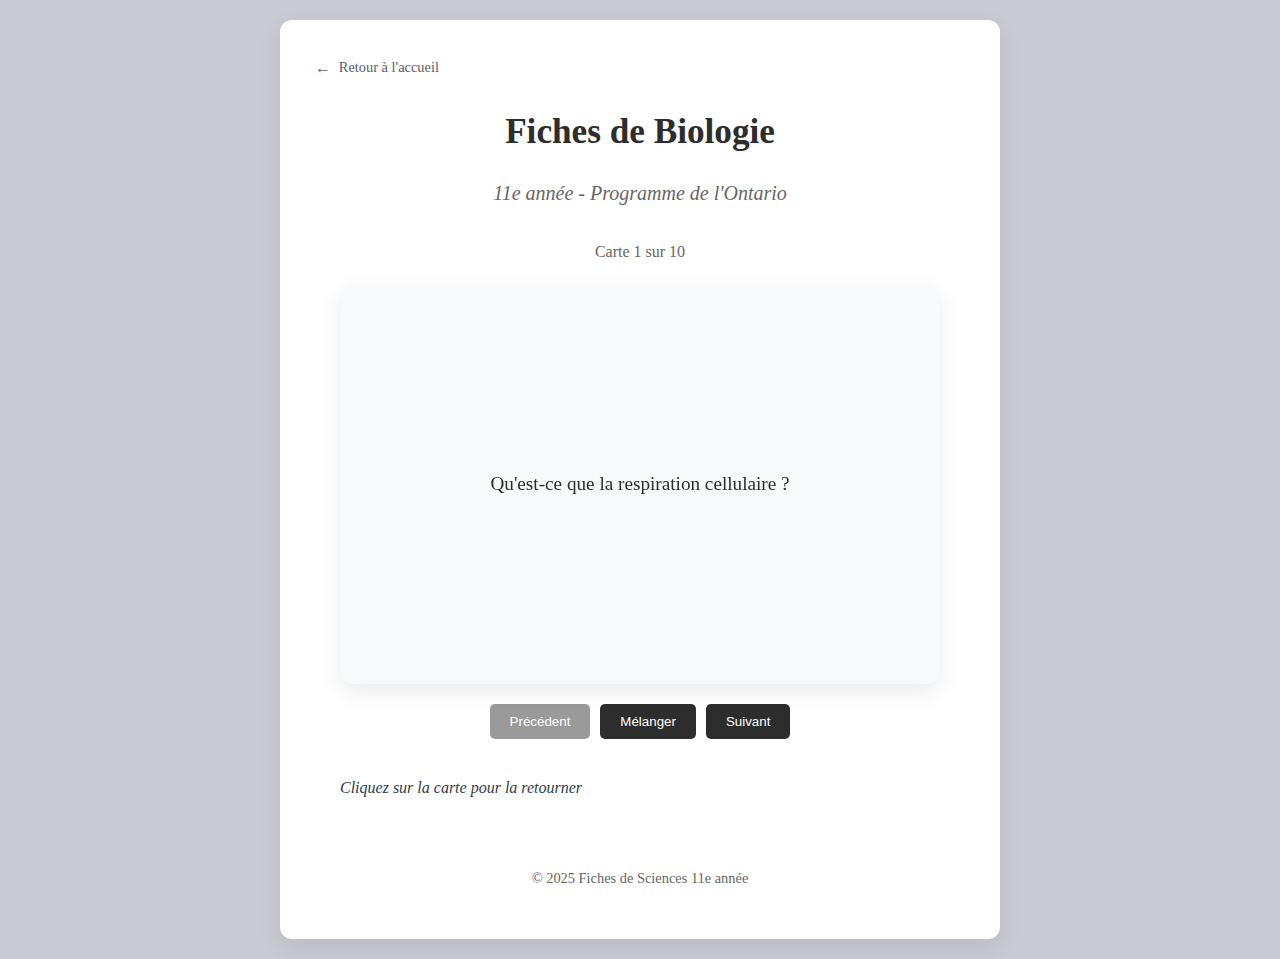
<file: biology.html>
<!DOCTYPE html>
<html lang="fr">
  <head>
    <meta charset="UTF-8" />
    <meta name="viewport" content="width=device-width, initial-scale=1.0" />
    <title>Fiches de Biologie - 11e année</title>
    <link rel="stylesheet" href="styles.css" />
  </head>
  <body>
    <main class="container">
      <a href="index.html" class="home-link">Retour à l'accueil</a>
      
      <div class="subject-header">
        <h1>Fiches de Biologie</h1>
        <h2>11e année - Programme de l'Ontario</h2>
      </div>

      <div class="flashcard-progress">
        <p id="progress-text">Carte 1 sur 10</p>
      </div>

      <div class="flashcard-container">
        <div class="flashcard">
          <div class="flashcard-inner">
            <div class="flashcard-front">
              <p>Qu'est-ce que la respiration cellulaire ?</p>
            </div>
            <div class="flashcard-back">
              <p>La respiration cellulaire est le processus par lequel les cellules convertissent le glucose et l'oxygène en énergie (ATP), dioxyde de carbone et eau. L'équation globale est : C₆H₁₂O₆ + 6O₂ → 6CO₂ + 6H₂O + ATP</p>
            </div>
          </div>
        </div>

        <div class="flashcard-buttons">
          <button id="prev-button" class="button" disabled>Précédent</button>
          <button id="shuffle-button" class="button">Mélanger</button>
          <button id="next-button" class="button">Suivant</button>
        </div>
        
        <div class="flashcard-controls">
          <p><em>Cliquez sur la carte pour la retourner</em></p>
        </div>
      </div>
      
      <footer>
        <p>© 2025 Fiches de Sciences 11e année</p>
      </footer>
    </main>
    <script src="script.js"></script>
  </body>
</html>
</file>
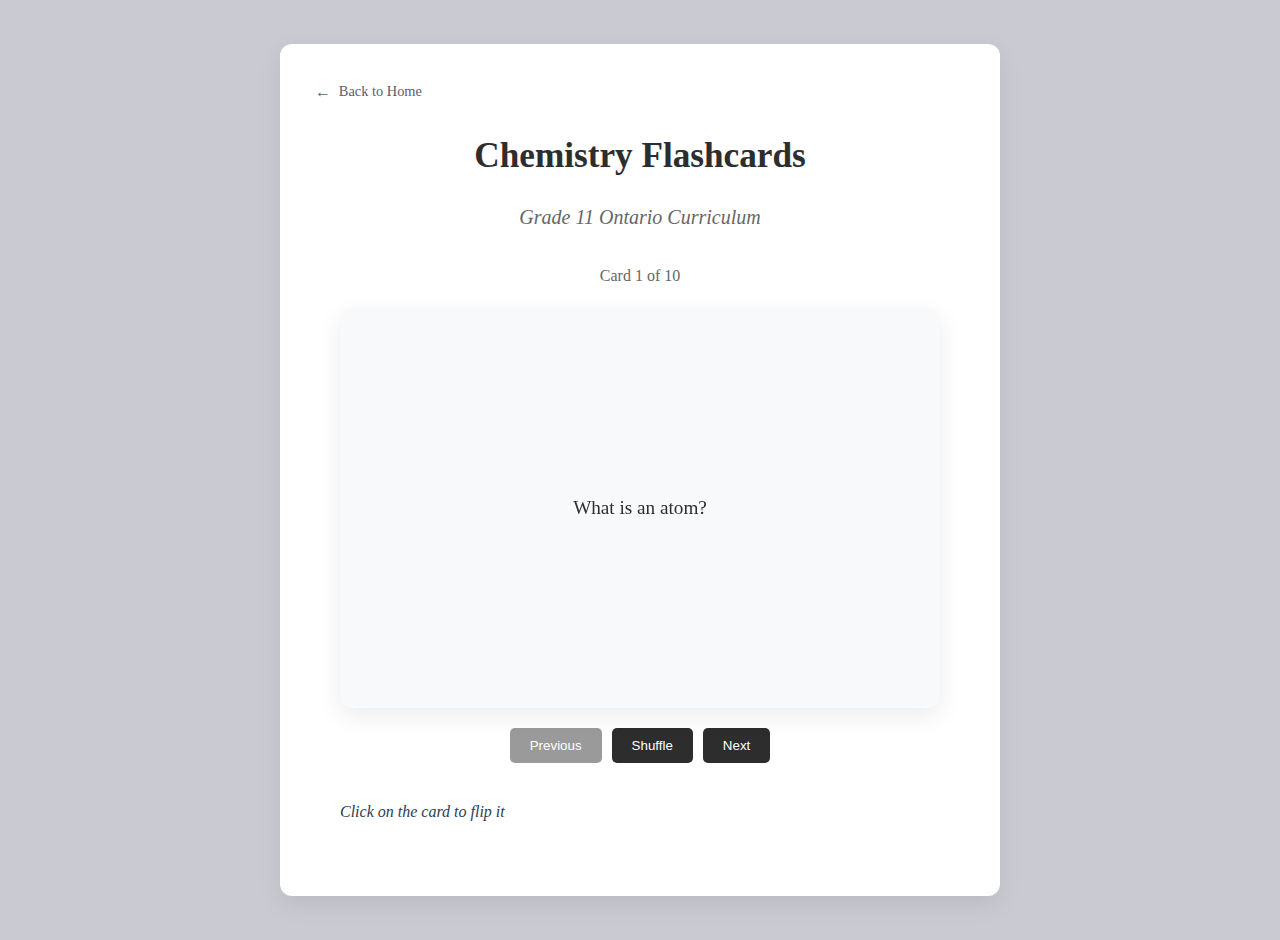
<file: chemistry.html>
<!DOCTYPE html>
<html lang="en">
  <head>
    <meta charset="UTF-8" />
    <meta name="viewport" content="width=device-width, initial-scale=1.0" />
    <title>Chemistry Flashcards - Grade 11</title>
    <link rel="stylesheet" href="styles.css" />
  </head>
  <body>
    <main class="container">
      <a href="index.html" class="home-link">Back to Home</a>
      
      <div class="subject-header">
        <h1>Chemistry Flashcards</h1>
        <h2>Grade 11 Ontario Curriculum</h2>
      </div>

      <div class="flashcard-progress">
        <p id="progress-text">Card 1 of 10</p>
      </div>

      <div class="flashcard-container">
        <div class="flashcard">
          <div class="flashcard-inner">
            <div class="flashcard-front">
              <p>What is an atom?</p>
            </div>
            <div class="flashcard-back">
              <p>An atom is the smallest unit of matter that retains the properties of an element. It consists of a nucleus (containing protons and neutrons) surrounded by electrons.</p>
            </div>
          </div>
        </div>

        <div class="flashcard-buttons">
          <button id="prev-button" class="button" disabled>Previous</button>
          <button id="shuffle-button" class="button">Shuffle</button>
          <button id="next-button" class="button">Next</button>
        </div>
        
        <div class="flashcard-controls">
          <p><em>Click on the card to flip it</em></p>
        </div>
      </div>
      
    </main>
    <script src="script.js"></script>
  </body>
</html>
</file>
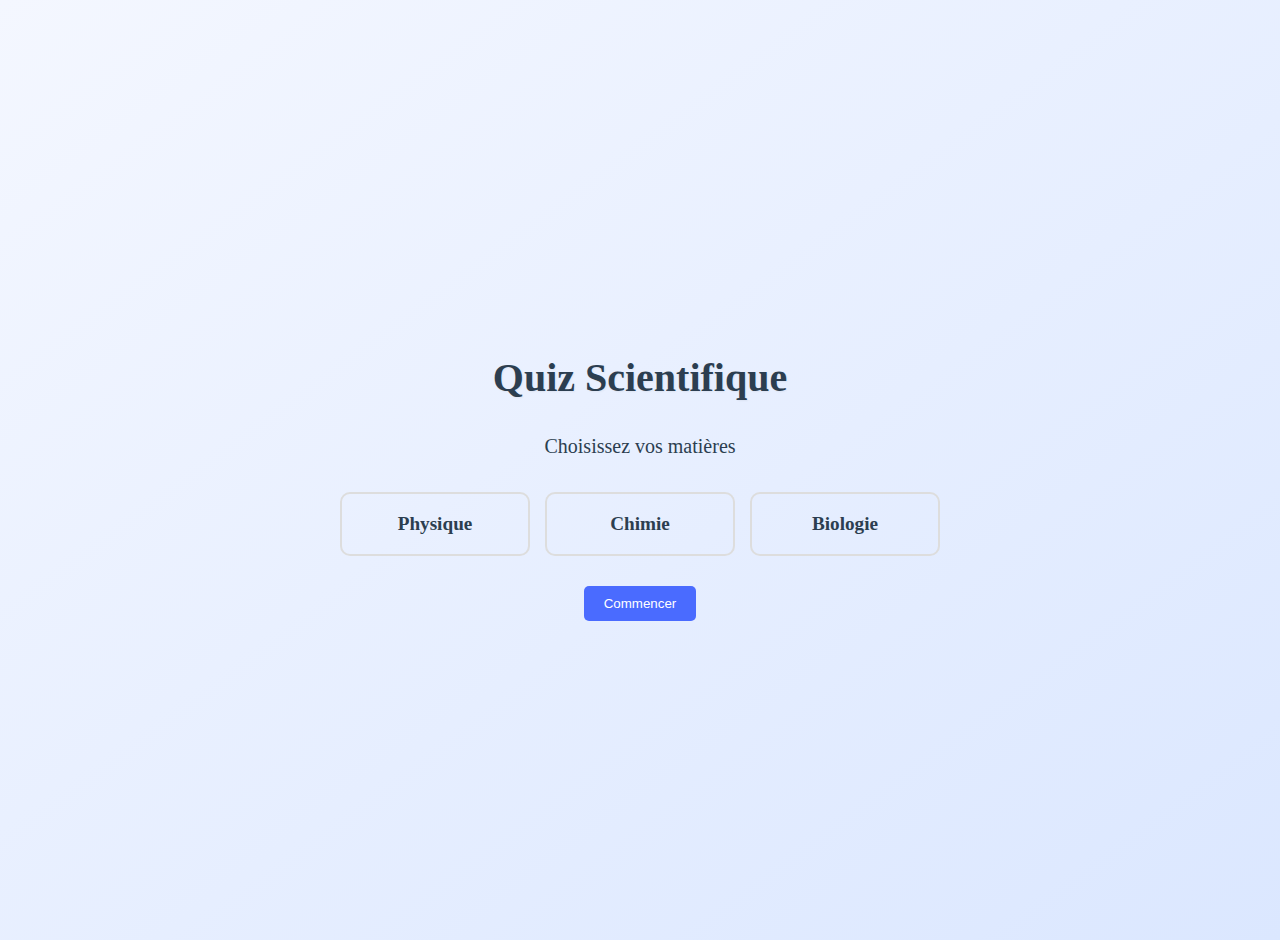
<file: game.html>
<!DOCTYPE html>
<html lang="fr">
<head>
  <meta charset="UTF-8">
  <meta name="viewport" content="width=device-width, initial-scale=1.0">
  <title>Quiz Scientifique</title>
  <link rel="stylesheet" href="game.css" />
  <style>
    :root {
      --primary: #4a6bff;
      --correct: #4CAF50;
      --incorrect: #F44336;
      --neutral: #f0f0f0;
      --timer: #FF5722;
    }
  game-container {
      max-width: 600px;
      margin: 0 auto;
      padding: 20px;
      text-align: center;
    }
    
    .topic-selector {
      display: grid;
      grid-template-columns: repeat(3, 1fr);
      gap: 15px;
      margin: 30px 0;
    }
    
    .topic-card {
      padding: 15px;
      border: 2px solid #ddd;
      border-radius: 10px;
      cursor: pointer;
      transition: all 0.3s;
    }
    
    .topic-card.selected {
      border-color: var(--incorrect);
      background-color: rgba(244, 67, 54, 0.1);
    }
    
    .question-container {
      display: none;
    }
    
    .question-header {
      margin-bottom: 30px;
    }
    
    .question-text {
      font-size: 1.5rem;
      margin-bottom: 30px;
    }
    
    .options-grid {
      display: grid;
      grid-template-columns: 1fr 1fr;
      gap: 15px;
    }
    
    .option-btn {
      padding: 15px;
      background: var(--neutral);
      border: none;
      border-radius: 8px;
      cursor: pointer;
      text-align: left;
      position: relative;
    }
    
    .option-btn.correct {
      background: var(--correct);
      color: white;
    }
    
    .option-btn.incorrect {
      background: var(--incorrect);
      color: white;
    }
    
    .timer-container {
      height: 8px;
      background: #eee;
      border-radius: 4px;
      margin: 20px 0;
      overflow: hidden;
    }
    
    .timer-bar {
      height: 100%;
      background: var(--timer);
      width: 100%;
      transition: width 1s linear;
    }
    
    .score-display {
      font-size: 1.2rem;
      margin: 20px 0;
    }
    
    .controls {
      margin-top: 30px;
    }
    
    .btn {
      padding: 10px 20px;
      background: var(--primary);
      color: white;
      border: none;
      border-radius: 5px;
      cursor: pointer;
    }
  </style>
</head>
<body>
  <div class="game-container">
    <h1>Quiz Scientifique</h1>
    
    <div id="topic-selection">
      <h2>Choisissez vos matières</h2>
      <div class="topic-selector">
        <div class="topic-card" data-topic="physics">
          <h3>Physique</h3>
        </div>
        <div class="topic-card" data-topic="chemistry">
          <h3>Chimie</h3>
        </div>
        <div class="topic-card" data-topic="biology">
          <h3>Biologie</h3>
        </div>
      </div>
      <button id="start-btn" class="btn">Commencer</button>
    </div>
    
    <div id="question-container" class="question-container">
      <div class="score-display">Score: <span id="score">0</span> XP</div>
      <div class="timer-container">
        <div class="timer-bar" id="timer-bar"></div>
      </div>
      
      <div class="question-header">
        <div class="question-text" id="question-text"></div>
      </div>
      
      <div class="options-grid" id="options-grid"></div>
    </div>
  </div>

  <script src="game.js"></script>
</body>
</html>
</file>
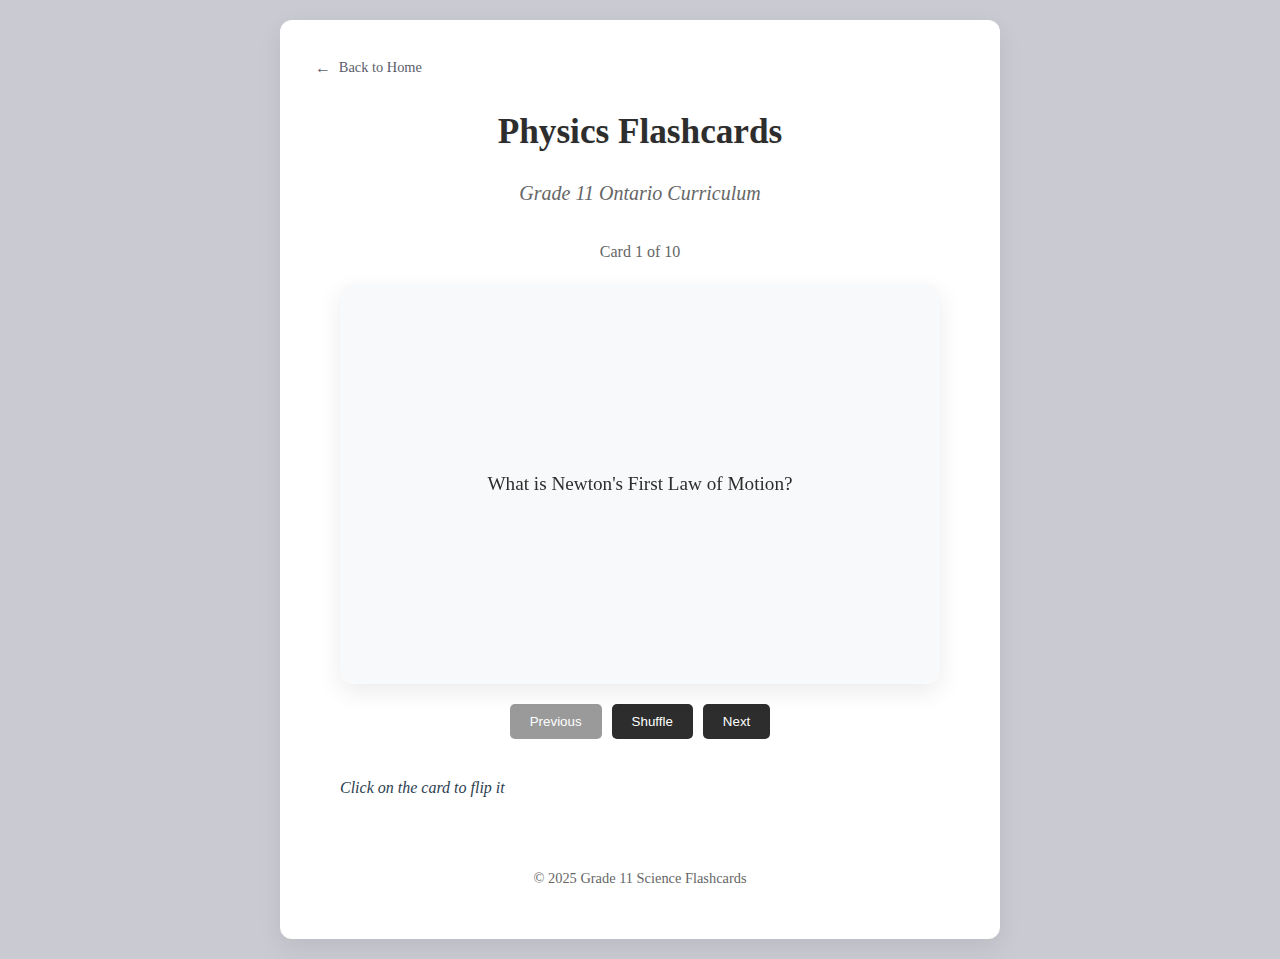
<file: physics.html>
<!DOCTYPE html>
<html lang="en">
  <head>
    <meta charset="UTF-8" />
    <meta name="viewport" content="width=device-width, initial-scale=1.0" />
    <title>Physics Flashcards - Grade 11</title>
    <link rel="stylesheet" href="styles.css" />
  </head>
  <body>
    <main class="container">
      <a href="index.html" class="home-link">Back to Home</a>
      
      <div class="subject-header">
        <h1>Physics Flashcards</h1>
        <h2>Grade 11 Ontario Curriculum</h2>
      </div>

      <div class="flashcard-progress">
        <p id="progress-text">Card 1 of 10</p>
      </div>

      <div class="flashcard-container">
        <div class="flashcard">
          <div class="flashcard-inner">
            <div class="flashcard-front">
              <p>What is Newton's First Law of Motion?</p>
            </div>
            <div class="flashcard-back">
              <p>An object will remain at rest or in uniform motion in a straight line unless acted upon by an external force. Also known as the Law of Inertia.</p>
            </div>
          </div>
        </div>

        <div class="flashcard-buttons">
          <button id="prev-button" class="button" disabled>Previous</button>
          <button id="shuffle-button" class="button">Shuffle</button>
          <button id="next-button" class="button">Next</button>
        </div>
        
        <div class="flashcard-controls">
          <p><em>Click on the card to flip it</em></p>
        </div>
      </div>
      
      <footer>
        <p>© 2025 Grade 11 Science Flashcards</p>
      </footer>
    </main>
    <script src="script.js"></script>
  </body>
</html>
</file>
<file: styles.css>
/* Game Section Styles */
.science-subjects {
  margin-bottom: 40px;
}

.game-section {
  margin-top: 40px;
  padding-top: 30px;
  border-top: 1px solid rgba(0, 0, 0, 0.1);
}

.section-title {
  text-align: center;
  color: var(--primary-color);
  margin-bottom: 25px;
  font-size: 1.5em;
  position: relative;
}

.section-title::after {
  content: "";
  display: block;
  width: 60px;
  height: 3px;
  background: var(--link-hover-color);
  margin: 10px auto 0;
}

.game-card-container {
  display: flex;
  justify-content: center;
}

.game-card {
  background: var(--container-background);
  border-radius: var(--border-radius);
  overflow: hidden;
  box-shadow: var(--shadow-soft);
  transition: var(--transition-default);
  text-decoration: none;
  color: inherit;
  display: flex;
  flex-direction: column;
  width: 100%;
  max-width: 400px;
  position: relative;
}

.game-card:hover {
  transform: translateY(-5px);
  box-shadow: 0 12px 28px rgba(0, 0, 0, 0.15);
}

.game-card-image {
  height: 180px;a
  background-size: cover;
  background-position: center;
}

.game-card-content {
  padding: 20px;
  text-align: center;
  position: relative;
}

.game-card-content h2 {
  color: var(--primary-color);
  margin-top: 0;
  margin-bottom: 8px;
  font-size: 1.4em;
}

.game-card-content p {
  margin: 0;
  color: var(--secondary-color);
  font-size: 0.95em;
}

.game-tag {
  position: absolute;
  top: -12px;
  right: 20px;
  background-color: var(--link-hover-color);
  color: white;
  padding: 4px 12px;
  border-radius: 20px;
  font-size: 0.75em;
  font-weight: bold;
}

/* Responsive adjustments */
@media (max-width: 768px) {
  .game-card {
    max-width: 100%;
  }
  
  .section-title {
    font-size: 1.3em;
  }
}


/* Variables for theme consistency */
:root {
  --primary-color: #2D2D2D;
  --secondary-color: #666;
  --background-color: #cacbd2;
  --container-background: white;
  --link-color: #5b5d6a;
  --link-hover-color: #e74c3c;
  --shadow-soft: 0 8px 24px rgba(0, 0, 0, 0.08);
  --shadow-image: 0 4px 12px rgba(0, 0, 0, 0.06);
  --border-radius: 12px;
  --transition-default: all 0.3s ease;
  --font-primary: "Georgia", serif;
}

/* Base styles */
body {
  font-family: var(--font-primary);
  background-color: var(--background-color);
  color: #2c3e50;
  line-height: 1.6;
  margin: 0;
  padding: 20px;
  min-height: 100vh;
  display: flex;
  justify-content: center;
  align-items: center;
}

/* Container styles */
.container,
.container-home {
  width: 90%;
  max-width: 650px;
  margin: auto;
  background: var(--container-background);
  padding: 35px;
  border-radius: var(--border-radius);
  box-shadow: var(--shadow-soft);
  transition: var(--transition-default);
}

.container:hover,
.container-home:hover {
  transform: translateY(-2px);
}

.container-home {
  max-width: 900px;
}

/* Typography */
h1 {
  font-size: 2em;
  color: var(--primary-color);
  margin-bottom: 0.5em;
  text-shadow: 1px 1px 2px rgba(0, 0, 0, 0.05);
}

h2 {
  font-size: 1.25em;
  color: var(--secondary-color);
  margin-bottom: 1.5em;
  font-style: italic;
  font-weight: normal;
}

/* Link styles */
.home-link {
  display: inline-block;
  margin-bottom: 15px;
  color: var(--link-color);
  text-decoration: none;
  font-size: 0.9em;
  transition: var(--transition-default);
  display: flex;
  align-items: center;
  width: fit-content;
}

.home-link:before {
  content: "←";
  margin-right: 8px;
  font-size: 1.1em;
}

.home-link:hover {
  color: var(--link-hover-color);
  transform: translateX(-3px);
}

/* Home page specific */
.hero {
  text-align: center;
  margin-bottom: 40px;
}

.hero h1 {
  font-size: 2.5em;
  margin-bottom: 15px;
}

.hero p {
  font-size: 1.2em;
  color: var(--secondary-color);
  max-width: 100%;
  margin: 0 auto 30px;
}

.nav-cards {
  display: grid;
  grid-template-columns: repeat(3, 1fr);
  gap: 25px;
  margin: 30px auto;
  max-width: 900px;
}

.nav-card {
  background: var(--container-background);
  border-radius: var(--border-radius);
  overflow: hidden;
  box-shadow: var(--shadow-soft);
  transition: var(--transition-default);
  text-decoration: none;
  color: inherit;
  display: flex;
  flex-direction: column;
}

.nav-card:hover {
  transform: translateY(-5px);
  box-shadow: 0 12px 28px rgba(0, 0, 0, 0.12);
}

.card-image {
  height: 160px;
  background-size: cover;
  background-position: center;
}

.card-content {
  padding: 20px;
  text-align: center;
}

.card-content h2 {
  color: var(--primary-color);
  margin-top: 0;
  margin-bottom: 10px;
  font-style: normal;
  font-weight: bold;
}

.card-content p {
  margin: 0;
  color: var(--secondary-color);
}

footer {
  margin-top: 50px;
  text-align: center;
  color: var(--secondary-color);
  font-size: 0.9em;
}

/* Flashcard styles */
.flashcard-container {
  width: 100%;
  max-width: 600px;
  margin: 20px auto;
  position: relative;
}

/* Styles améliorés pour le conteneur des flashcards */
.flashcard {
  width: 100%;
  aspect-ratio: 3/2;
  max-height: 450px;
  perspective: 1000px;
  position: relative;
  margin-bottom: 20px;
}

.flashcard-inner {
  position: relative;
  width: 100%;
  height: 100%;
  text-align: center;
  transition: transform 0.6s;
  transform-style: preserve-3d;
  cursor: pointer;
}

.flashcard.flipped .flashcard-inner {
  transform: rotateY(180deg);
}

/* Commentaire:
 * Pour un flux de texte optimal dans les flashcards, nous maintenons
 * un ratio d'aspect fixe afin que l'utilisateur puisse anticiper
 * la taille des cartes. Cela maintient une cohérence visuelle
 * même lorsque le contenu adapte sa taille.
 */

/* Styles de base pour les deux faces des cartes */
.flashcard-front, .flashcard-back {
  position: absolute;
  width: 100%;
  height: 100%;
  backface-visibility: hidden;
  border-radius: var(--border-radius);
  padding: 20px;
  box-sizing: border-box;
  overflow: hidden; /* Empêche le débordement initial */
}

/* Face avant - Question */
.flashcard-front {
  background-color: #f8f9fa;
  color: var(--primary-color);
  font-size: 1.2em;
  box-shadow: var(--shadow-soft);
  display: flex;
  align-items: center;
  justify-content: center;
}

/* Face arrière - Réponse */
.flashcard-back {
  background-color: var(--primary-color);
  color: white;
  transform: rotateY(180deg);
  line-height: 1.5;
  overflow-y: auto; /* Permettre le défilement vertical si nécessaire */
  padding: 30px;
  text-align: left;
  display: flex;
  align-items: center;
}

/* Conteneur du texte de réponse */
.flashcard-back p {
  margin: 0;
  width: 100%;
  
  /* Styles adaptatifs pour le texte avec des limites */
  font-size: clamp(1rem, 0.9rem + 0.5vw, 1.2rem); /* min: 1rem, preferred: adaptatif, max: 1.2rem */
  
  /* Commentaire: 
   * La fonction clamp() permet d'avoir une taille de police adaptative avec des limites strictes
   * - Taille minimale: 1rem (16px) pour assurer une lisibilité minimale
   * - Taille préférée: 0.9rem + 0.5vw qui s'adapte à la largeur de la fenêtre
   * - Taille maximale: 1.2rem (19.2px) pour éviter un texte trop grand
   * Cela offre une expérience fluide sans changements brusques de taille de police
   */
}

.flashcard-buttons {
  display: flex;
  justify-content: center;
  gap: 10px;
  margin-bottom: 20px;
}

.button {
  background-color: var(--primary-color);
  color: white;
  border: none;
  padding: 10px 20px;
  border-radius: 5px;
  cursor: pointer;
  transition: var(--transition-default);
}

.button:hover {
  background-color: #4a4a4a;
}

.button:disabled {
  background-color: #9a9a9a;
  cursor: not-allowed;
}

.subject-header {
  text-align: center;
  margin-bottom: 30px;
}

.subject-header h1 {
  font-size: 2.2em;
  margin-bottom: 10px;
}

.flashcard-controls {
  display: flex;
  justify-content: space-between;
  margin-top: 20px;
}

.flashcard-progress {
  text-align: center;
  color: var(--secondary-color);
  margin-bottom: 10px;
}

/* Améliorations pour différentes tailles d'écran */
@media (max-width: 768px) {
  body {
    padding: 10px;
  }

  .container,
  .container-home {
    width: 95%;
    padding: 25px;
    margin: 10px;
  }

  h1 {
    font-size: 1.75em;
  }

  .nav-cards {
    grid-template-columns: 1fr;
    max-width: 400px;
  }
  
  .flashcard-back {
    padding: 20px;
  }
  
  /* Commentaire:
   * Nous utilisons un padding réduit sur mobile,
   * mais laissons la taille de police définie par clamp()
   * gérer l'adaptation pour une transition plus douce.
   */
}

@media (min-width: 769px) and (max-width: 1024px) {
  .nav-cards {
    grid-template-columns: repeat(2, 1fr);
    max-width: 600px;
  }

  .container,
  .container-home {
    width: 95%;
  }
  
  /* Commentaire:
   * Utilisation du même padding qu'en desktop pour tablettes
   * tout en conservant la taille de police adaptative.
   */
}

@media (max-width: 480px) {
  .container,
  .container-home {
    padding: 20px;
  }

  h1 {
    font-size: 1.5em;
  }

  h2 {
    font-size: 1.1em;
  }
  
  .flashcard-back {
    padding: 15px;
  }
  
  /* Commentaire:
   * Sur les très petits écrans, nous réduisons encore le padding
   * pour maximiser l'espace pour le texte. La taille de police
   * est déjà adaptative et limitée par le clamp().
   */
}
</file>
<file: game.css>
```css
/* Variables for theme consistency */
:root {
  --primary-color: #4a6bff;
  --secondary-color: #666;
  --background-color: #f4f7ff;
  --container-background: white;
  --link-color: #5b5d6a;
  --link-hover-color: #3753d9;
  --correct-color: #4CAF50;
  --incorrect-color: #F44336;
  --neutral-color: #f0f0f0;
  --timer-color: #FF5722;
  --shadow-soft: 0 8px 24px rgba(0, 0, 0, 0.08);
  --shadow-image: 0 4px 12px rgba(0, 0, 0, 0.06);
  --border-radius: 12px;
  --transition-default: all 0.3s ease;
  --font-primary: "Segoe UI", sans-serif;
}

/* Base styles */
body {
  font-family: var(--font-primary);
  background: linear-gradient(to bottom right, #f4f7ff, #dbe7ff);
  color: #2c3e50;
  line-height: 1.6;
  margin: 0;
  padding: 20px;
  min-height: 100vh;
  display: flex;
  justify-content: center;
  align-items: center;
}

/* Container styles */
.game-container {
  width: 90%;
  max-width: 600px;
  margin: auto;
  background: var(--container-background);
  padding: 35px;
  border-radius: var(--border-radius);
  box-shadow: var(--shadow-soft);
  transition: var(--transition-default);
  text-align: center;
}

.game-container:hover {
  transform: translateY(-2px);
}

/* Typography */
h1 {
  font-size: 2.5rem;
  color: var(--primary-color);
  margin-bottom: 20px;
  text-shadow: 1px 1px 2px rgba(0, 0, 0, 0.05);
}

h2 {
  font-size: 1.25em;
  color: var(--secondary-color);
  margin-bottom: 1.5em;
  font-weight: normal;
}

/* Topic selector styles */
.topic-selector {
  display: grid;
  grid-template-columns: repeat(3, 1fr);
  gap: 15px;
  margin: 30px 0;
}

.topic-card {
  background: var(--container-background);
  border: 2px solid #ddd;
  border-radius: var(--border-radius);
  padding: 15px;
  box-shadow: var(--shadow-image);
  transition: var(--transition-default);
  cursor: pointer;
  text-align: center;
}

.topic-card h3 {
  margin: 0;
  font-size: 1.2rem;
  color: var(--primary-color);
}

.topic-card:hover {
  transform: translateY(-5px);
  border-color: var(--primary-color);
  background-color: #eef2ff;
}

.topic-card.selected {
  border-color: var(--primary-color);
  background-color: rgba(74, 107, 255, 0.1);
}

/* Question container styles */
.question-container {
  background: var(--container-background);
  padding: 30px;
  border-radius: var(--border-radius);
  box-shadow: var(--shadow-soft);
  display: none;
}

.question-header {
  margin-bottom: 30px;
}

.question-text {
  font-size: 1.5rem;
  margin-bottom: 30px;
  color: var(--primary-color);
}

/* Options grid styles */
.options-grid {
  display: grid;
  grid-template-columns: 1fr 1fr;
  gap: 15px;
}

.option-btn {
  padding: 15px;
  background: var(--neutral-color);
  border: none;
  border-radius: 8px;
  cursor: pointer;
  text-align: left;
  position: relative;
  font-size: 1rem;
  transition: var(--transition-default);
  color: var(--secondary-color);
}

.option-btn:hover {
  background: #ddd;
}

.option-btn.correct {
  background: var(--correct-color);
  color: white;
}

.option-btn.incorrect {
  background: var(--incorrect-color);
  color: white;
}

/* Timer styles */
.timer-container {
  height: 8px;
  background: #eee;
  border-radius: 4px;
  margin: 20px 0;
  overflow: hidden;
}

.timer-bar {
  height: 100%;
  background: var(--timer-color);
  width: 100%;
  transition: width 1s linear;
}

/* Score display */
.score-display {
  font-size: 1.2rem;
  margin: 20px 0;
  font-weight: bold;
  color: var(--secondary-color);
}

/* Controls */
.controls {
  margin-top: 30px;
}

.btn {
  padding: 10px 20px;
  background: var(--primary-color);
  color: white;
  border: none;
  border-radius: 5px;
  cursor: pointer;
  transition: var(--transition-default);
}

.btn:hover {
  background: var(--link-hover-color);
  transform: translateY(-2px);
}

/* Responsive adjustments */
@media (max-width: 768px) {
  body {
    padding: 10px;
  }

  .game-container {
    width: 95%;
    padding: 25px;
  }

  h1 {
    font-size: 2rem;
  }
  
  .topic-selector {
    grid-template-columns: 1fr;
    max-width: 400px;
    margin-left: auto;
    margin-right: auto;
  }
  
  .options-grid {
    grid-template-columns: 1fr;
  }
}

@media (max-width: 480px) {
  .game-container {
    padding: 20px;
  }

  h1 {
    font-size: 1.8rem;
  }
  
  .question-text {
    font-size: 1.3rem;
  }
}
```
</file>
